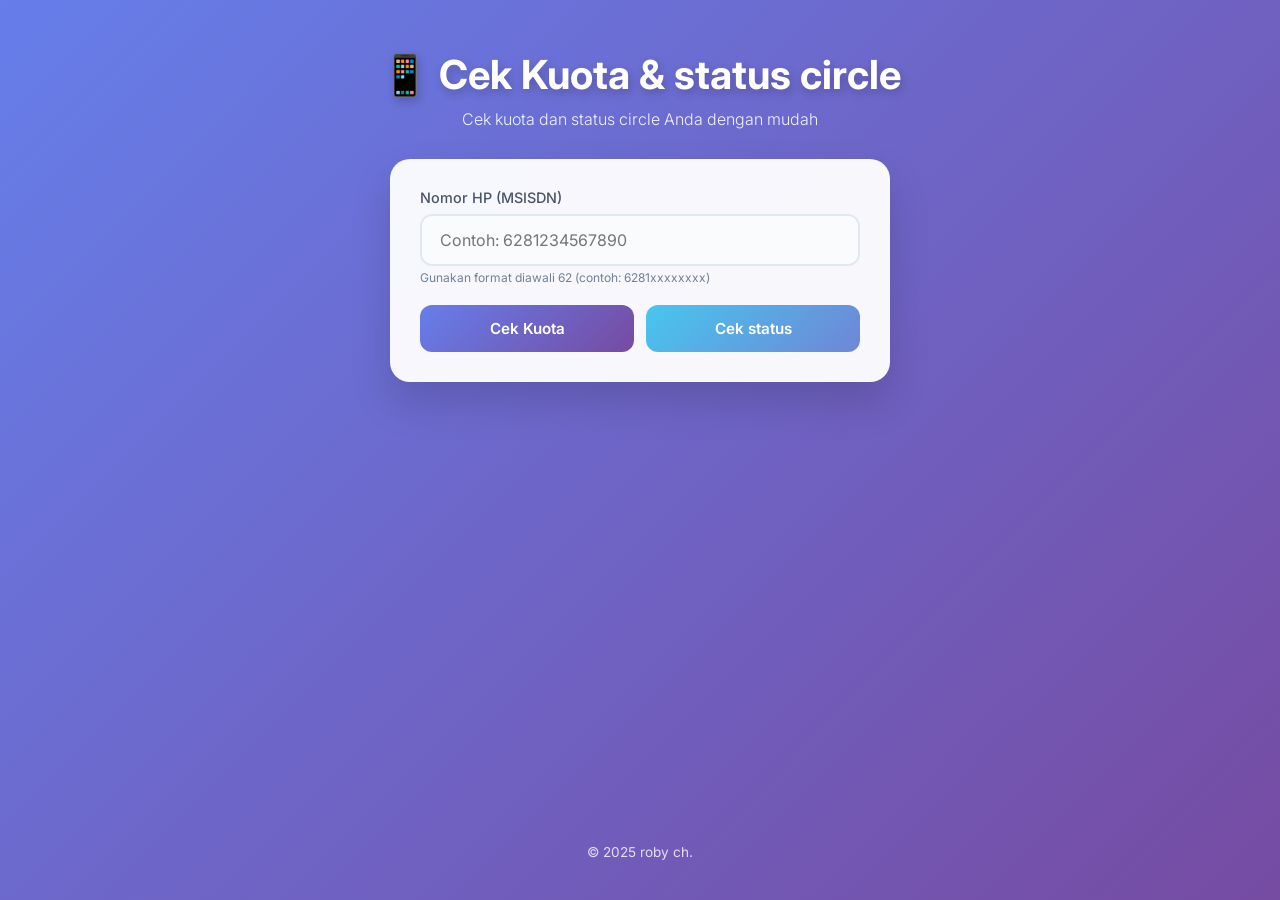
<file: cek-stok.html>
<!DOCTYPE html>
<html lang="id">
<head>
    <meta charset="UTF-8">
    <meta name="viewport" content="width=device-width, initial-scale=1.0">
    <title>Cek Kuota & Membership</title>
    <link href="https://fonts.googleapis.com/css2?family=Inter:wght@300;400;500;600;700;800&display=swap" rel="stylesheet">
    <style>
        * {
            margin: 0;
            padding: 0;
            box-sizing: border-box;
        }

        body {
            font-family: 'Inter', sans-serif;
            min-height: 100vh;
            background: linear-gradient(135deg, #667eea 0%, #764ba2 100%);
            display: flex;
            flex-direction: column;
            padding: 20px;
        }

        header {
            text-align: center;
            padding: 30px 20px;
            color: white;
        }

        header h1 {
            font-size: 2.5rem;
            font-weight: 700;
            margin-bottom: 10px;
            text-shadow: 2px 4px 10px rgba(0, 0, 0, 0.2);
        }

        header p {
            font-size: 1rem;
            opacity: 0.9;
            font-weight: 300;
        }

        main {
            flex: 1;
            max-width: 500px;
            width: 100%;
            margin: 0 auto;
        }

        .input-section {
            background: rgba(255, 255, 255, 0.95);
            backdrop-filter: blur(10px);
            border-radius: 20px;
            padding: 30px;
            box-shadow: 0 20px 40px rgba(0, 0, 0, 0.15);
            margin-bottom: 20px;
            transition: transform 0.3s ease, box-shadow 0.3s ease;
        }

        .input-section:hover {
            transform: translateY(-5px);
            box-shadow: 0 25px 50px rgba(0, 0, 0, 0.2);
        }

        .form-group {
            margin-bottom: 20px;
        }

        label {
            display: block;
            margin-bottom: 8px;
            font-weight: 500;
            color: #4a5568;
            font-size: 0.9rem;
        }

        .input-hint {
            font-size: 0.75rem;
            color: #718096;
            margin-top: 4px;
        }

        input[type="tel"] {
            width: 100%;
            padding: 14px 18px;
            border: 2px solid #e2e8f0;
            border-radius: 12px;
            font-size: 1rem;
            font-family: inherit;
            transition: all 0.3s ease;
            background: #fafbfc;
        }

        input[type="tel"]:focus {
            outline: none;
            border-color: #667eea;
            background: white;
            box-shadow: 0 0 0 4px rgba(102, 126, 234, 0.1);
        }

        .button-group {
            display: grid;
            grid-template-columns: 1fr 1fr;
            gap: 12px;
        }

        button {
            padding: 14px 20px;
            border: none;
            border-radius: 12px;
            font-size: 0.95rem;
            font-weight: 600;
            font-family: inherit;
            cursor: pointer;
            transition: all 0.3s ease;
            display: flex;
            align-items: center;
            justify-content: center;
            gap: 8px;
        }

        .btn-check-quota {
            background: linear-gradient(135deg, #667eea 0%, #764ba2 100%);
            color: white;
        }

        .btn-check-quota:hover:not(:disabled) {
            transform: translateY(-2px);
            box-shadow: 0 8px 20px rgba(102, 126, 234, 0.4);
        }

        .btn-check-quota:active {
            transform: translateY(0);
        }

        .btn-check-quota:disabled {
            opacity: 0.6;
            cursor: not-allowed;
            transform: none;
        }

        .btn-check-membership {
            background: linear-gradient(135deg, #48c6ef 0%, #6f86d6 100%);
            color: white;
        }

        .btn-check-membership:hover:not(:disabled) {
            transform: translateY(-2px);
            box-shadow: 0 8px 20px rgba(72, 198, 239, 0.4);
        }

        .btn-check-membership:active {
            transform: translateY(0);
        }

        .btn-check-membership:disabled {
            opacity: 0.6;
            cursor: not-allowed;
            transform: none;
        }

        .result-section {
            display: none;
        }

        .result-card {
            background: white;
            border-radius: 16px;
            padding: 24px;
            margin-bottom: 16px;
            box-shadow: 0 10px 30px rgba(0, 0, 0, 0.1);
            animation: slideUp 0.4s ease;
        }

        @keyframes slideUp {
            from {
                opacity: 0;
                transform: translateY(20px);
            }
            to {
                opacity: 1;
                transform: translateY(0);
            }
        }

        .result-card.quota {
            border-left: 5px solid #667eea;
        }

        .result-card.membership {
            border-left: 5px solid #48c6ef;
        }

        .result-title {
            font-size: 1.1rem;
            font-weight: 600;
            margin-bottom: 16px;
            color: #2d3748;
            display: flex;
            align-items: center;
            gap: 8px;
        }

        .result-title.quota {
            color: #667eea;
        }

        .result-title.membership {
            color: #48c6ef;
        }

        /* Nomor HP Display */
        .msisdn-display {
            background: linear-gradient(135deg, #667eea 0%, #764ba2 100%);
            border-radius: 12px;
            padding: 16px 20px;
            margin-bottom: 16px;
            color: white;
            text-align: center;
        }

        .msisdn-display-label {
            font-size: 0.75rem;
            opacity: 0.85;
            text-transform: uppercase;
            letter-spacing: 0.5px;
            margin-bottom: 4px;
        }

        .msisdn-display-value {
            font-size: 1.4rem;
            font-weight: 700;
            letter-spacing: 1px;
        }

        /* Quota Highlight Section */
        .quota-highlight {
            background: linear-gradient(135deg, #48c6ef 0%, #6f86d6 100%);
            border-radius: 12px;
            padding: 24px;
            margin-bottom: 16px;
            color: white;
            text-align: center;
        }

        .quota-highlight-label {
            font-size: 0.9rem;
            opacity: 0.9;
            margin-bottom: 8px;
        }

        .quota-highlight-value {
            font-size: 2.5rem;
            font-weight: 800;
            margin-bottom: 16px;
            line-height: 1;
        }

        .quota-highlight-details {
            display: grid;
            grid-template-columns: 1fr 1fr;
            gap: 12px;
            font-size: 0.85rem;
        }

        .quota-highlight-detail {
            background: rgba(255, 255, 255, 0.2);
            padding: 10px;
            border-radius: 8px;
        }

        .quota-highlight-detail-label {
            opacity: 0.8;
            margin-bottom: 2px;
            font-size: 0.75rem;
        }

        .quota-highlight-detail-value {
            font-weight: 600;
            font-size: 1rem;
        }

        /* Quota List */
        .quota-list {
            display: grid;
            gap: 12px;
            margin-bottom: 16px;
        }

        .quota-list-title {
            font-weight: 600;
            color: #4a5568;
            font-size: 0.95rem;
            margin-bottom: 12px;
        }

        .quota-item {
            background: #f7fafc;
            border-radius: 10px;
            padding: 14px 16px;
            display: flex;
            justify-content: space-between;
            align-items: center;
            border: 1px solid #e2e8f0;
            transition: all 0.2s ease;
        }

        .quota-item:hover {
            background: #edf2f7;
            border-color: #cbd5e0;
        }

        .quota-item-name {
            font-weight: 500;
            color: #2d3748;
            font-size: 0.95rem;
        }

        .quota-item-value {
            font-weight: 700;
            color: #667eea;
            font-size: 1rem;
        }

        /* Nested sections */
        .nested-section {
            padding-left: 12px;
            border-left: 3px solid #e2e8f0;
            margin-left: 8px;
            margin-top: 10px;
        }

        .nested-section-header {
            font-weight: 600;
            color: #4a5568;
            font-size: 0.95rem;
            margin-bottom: 8px;
            padding-top: 8px;
        }

        .result-item {
            display: flex;
            justify-content: space-between;
            padding: 10px 0;
            border-bottom: 1px solid #edf2f7;
            font-size: 0.95rem;
        }

        .result-item:last-child {
            border-bottom: none;
        }

        .result-label {
            color: #718096;
            font-weight: 400;
        }

        .result-value {
            color: #2d3748;
            font-weight: 500;
            text-align: right;
            max-width: 55%;
            word-break: break-word;
        }

        .status-badge {
            padding: 4px 12px;
            border-radius: 20px;
            font-size: 0.85rem;
            font-weight: 600;
            display: inline-block;
        }

        .status-badge.green {
            background: #c6f6d5;
            color: #22543d;
        }

        .status-badge.red {
            background: #fed7d7;
            color: #742a2a;
        }

        .status-badge.yellow {
            background: #fefcbf;
            color: #744210;
        }

        .status-badge.blue {
            background: #bee3f8;
            color: #2a4365;
        }

        .status-badge.gray {
            background: #e2e8f0;
            color: #4a5568;
        }

        .error-card {
            background: #fed7d7;
            border-left: 5px solid #e53e3e;
            border-radius: 16px;
            padding: 20px;
            margin-top: 16px;
            animation: shake 0.5s ease;
        }

        @keyframes shake {
            0%, 100% { transform: translateX(0); }
            25% { transform: translateX(-10px); }
            75% { transform: translateX(10px); }
        }

        .error-title {
            color: #c53030;
            font-weight: 600;
            margin-bottom: 8px;
            display: flex;
            align-items: center;
            gap: 8px;
        }

        .error-message {
            color: #9b2c2c;
            font-size: 0.9rem;
        }

        .loading {
            display: inline-block;
            width: 20px;
            height: 20px;
            border: 3px solid rgba(255, 255, 255, 0.3);
            border-top-color: white;
            border-radius: 50%;
            animation: spin 0.8s linear infinite;
        }

        @keyframes spin {
            to { transform: rotate(360deg); }
        }

        footer {
            text-align: center;
            padding: 20px;
            color: rgba(255, 255, 255, 0.8);
            font-size: 0.85rem;
        }

        .empty-state {
            text-align: center;
            padding: 40px 20px;
            color: #a0aec0;
        }

        .empty-state-icon {
            font-size: 3rem;
            margin-bottom: 12px;
            opacity: 0.5;
        }

        @media (max-width: 480px) {
            header h1 {
                font-size: 1.8rem;
            }

            .button-group {
                grid-template-columns: 1fr;
            }

            .input-section {
                padding: 24px;
            }

            .msisdn-display-value {
                font-size: 1.2rem;
            }

            .quota-highlight-value {
                font-size: 2rem;
            }
        }

        @media (prefers-color-scheme: dark) {
            .input-section {
                background: rgba(30, 30, 40, 0.95);
            }

            input[type="tel"] {
                background: rgba(40, 40, 50, 0.8);
                border-color: rgba(255, 255, 255, 0.1);
                color: white;
            }

            input[type="tel"]:focus {
                background: rgba(30, 30, 40, 1);
            }

            label, .input-hint {
                color: rgba(255, 255, 255, 0.8);
            }

            .result-card {
                background: rgba(30, 30, 40, 0.95);
            }

            .result-title {
                color: white;
            }

            .quota-item {
                background: rgba(40, 40, 50, 0.8);
                border-color: rgba(255, 255, 255, 0.1);
            }

            .quota-item-name {
                color: white;
            }

            .quota-item:hover {
                background: rgba(50, 50, 60, 0.8);
            }

            .result-item {
                border-color: rgba(255, 255, 255, 0.1);
            }

            .result-label {
                color: rgba(255, 255, 255, 0.6);
            }

            .result-value {
                color: white;
            }

            .nested-section {
                border-color: rgba(255, 255, 255, 0.1);
            }

            .nested-section-header {
                color: rgba(255, 255, 255, 0.8);
            }
        }
    </style>
</head>
<body>
    <header>
        <h1>📱 Cek Kuota & status circle</h1>
        <p>Cek kuota dan status circle Anda dengan mudah</p>
    </header>

    <main>
        <section class="input-section">
            <div class="form-group">
                <label for="msisdn">Nomor HP (MSISDN)</label>
                <input 
                    type="tel" 
                    id="msisdn" 
                    placeholder="Contoh: 6281234567890"
                    autocomplete="tel"
                >
                <div class="input-hint">Gunakan format diawali 62 (contoh: 6281xxxxxxxx)</div>
            </div>
            <div class="button-group">
                <button class="btn-check-quota" onclick="checkQuota()">
                    <span class="btn-text">Cek Kuota</span>
                </button>
                <button class="btn-check-membership" onclick="checkMembership()">
                    <span class="btn-text">Cek status</span>
                </button>
            </div>
        </section>

        <section class="result-section" id="resultSection">
            <div id="quotaResult"></div>
            <div id="membershipResult"></div>
            <div id="errorContainer"></div>
        </section>
    </main>

    <footer>
        <p>© 2025 roby ch.</p>
    </footer>

    <script>
        const API_BASE = 'https://leonskennedy.my.id/cekcircle';

        function getMsisdn() {
            const msisdn = document.getElementById('msisdn').value.trim();
            if (!msisdn) {
                showError('Harap masukkan nomor HP terlebih dahulu');
                return null;
            }
            return msisdn;
        }

        function setButtonLoading(buttonId, isLoading) {
            const button = document.querySelector(buttonId);
            const btnText = button.querySelector('.btn-text');
            
            if (isLoading) {
                button.disabled = true;
                btnText.innerHTML = '<span class="loading"></span> Memuat...';
            } else {
                button.disabled = false;
                btnText.textContent = buttonId === '.btn-check-quota' ? 'Cek Kuota' : 'Cek status';
            }
        }

        function showResultSection() {
            document.getElementById('resultSection').style.display = 'block';
        }

        function clearResults() {
            document.getElementById('quotaResult').innerHTML = '';
            document.getElementById('membershipResult').innerHTML = '';
            document.getElementById('errorContainer').innerHTML = '';
        }

        function showError(message) {
            showResultSection();
            const errorContainer = document.getElementById('errorContainer');
            errorContainer.innerHTML = `
                <div class="error-card">
                    <div class="error-title">⚠️ Terjadi Kesalahan</div>
                    <div class="error-message">${escapeHtml(message)}</div>
                </div>
            `;
        }

        function escapeHtml(text) {
            const div = document.createElement('div');
            div.textContent = text;
            return div.innerHTML;
        }

        function formatLabel(key) {
            const labels = {
                'ok': 'Status',
                'msisdn': 'Nomor HP',
                'joined': 'Status Keanggotaan',
                'status_text': 'Status',
                'status_color': 'Warna Status',
                'source': 'Sumber',
                'fetched_at': 'Diambil Pada',
                'http_status': 'HTTP Status',
                'quota': 'Data Kuota',
                'membership': 'Data Status Circle',
                'used_quota': 'Kuota Terpakai',
                'remaining_quota': 'Sisa Kuota',
                'used': 'Terpakai',
                'remaining': 'Sisa',
                'main_quota': 'Kuota Utama',
                'bonus_quota': 'Kuota Bonus',
                'expiry_date': 'Masa Berlaku',
                'validity': 'Masa Berlaku',
                'quota.used.gb': 'Pemakaian Kuota',
                'Quota.used.gb': 'Pemakaian Kuota',
                'QUOTA.USED.GB': 'Pemakaian Kuota',
                'quota.remaining.gb': 'Sisa Kuota',
                'Quota.remaining.gb': 'Sisa Kuota',
                'QUOTA.REMAINING.GB': 'Sisa Kuota',
                'quota.allocation.label': 'Total Semua Kuota',
                'Quota.allocation.label': 'Total Semua Kuota',
                'QUOTA.ALLOCATION.LABEL': 'Total Semua Kuota'
            };
            return labels[key] || key.replace(/_/g, ' ').replace(/\./g, ' ').replace(/([A-Z])/g, ' $1').replace(/^./, str => str.toUpperCase()).trim();
        }

        function formatDate(dateString) {
            try {
                const date = new Date(dateString);
                return date.toLocaleString('id-ID', {
                    year: 'numeric',
                    month: 'long',
                    day: 'numeric',
                    hour: '2-digit',
                    minute: '2-digit'
                });
            } catch {
                return dateString;
            }
        }

        function getStatusBadge(value) {
            if (typeof value === 'boolean') {
                return value ? '<span class="status-badge green">Aktif</span>' : '<span class="status-badge red">Tidak Aktif</span>';
            }
            
            const strValue = String(value).toLowerCase();
            if (strValue === 'true' || strValue === 'yes' || strValue === 'ya' || strValue === 'aktif') {
                return '<span class="status-badge green">Aktif</span>';
            }
            if (strValue === 'false' || strValue === 'no' || strValue === 'tidak' || strValue === 'non-aktif') {
                return '<span class="status-badge red">Tidak Aktif</span>';
            }
            if (strValue === 'pending' || strValue === 'menunggu') {
                return '<span class="status-badge yellow">Pending</span>';
            }
            if (strValue === 'error' || strValue === 'gagal' || strValue === 'terjadi kesalahan') {
                return '<span class="status-badge red">Error</span>';
            }
            if (strValue === 'success' || strValue === 'berhasil') {
                return '<span class="status-badge green">Berhasil</span>';
            }
            
            return escapeHtml(String(value));
        }

        function formatValue(key, value) {
            if (value === null || value === undefined) {
                return '<span style="color: #a0aec0; font-style: italic;">-</span>';
            }
            
            const type = typeof value;
            
            if (type === 'object') {
                return null;
            }
            
            if (type === 'boolean') {
                return getStatusBadge(value);
            }
            
            if (key === 'fetched_at' || key.includes('date') || key.includes('waktu') || key.includes('timestamp') || key === 'expiry_date' || key === 'validity') {
                return formatDate(value);
            }
            
            if (key === 'joined' || key === 'ok' || key.includes('status') || key.includes('aktif')) {
                return getStatusBadge(value);
            }
            
            return escapeHtml(String(value));
        }

        // Fungsi rekursif untuk mengambil semua data kuota dari nested objects
        function getAllQuotaData(data, prefix = '') {
            const quotaItems = [];
            
            if (!data || typeof data !== 'object') {
                return quotaItems;
            }
            
            Object.entries(data).forEach(([key, value]) => {
                const fullKey = prefix ? `${prefix}.${key}` : key;
                
                if (value !== null && value !== undefined) {
                    if (typeof value === 'object' && !Array.isArray(value)) {
                        // Rekursif untuk nested objects
                        quotaItems.push(...getAllQuotaData(value, fullKey));
                    } else if (typeof value !== 'object') {
                        // Tambahkan data non-object
                        quotaItems.push({
                            key: fullKey,
                            value: value
                        });
                    }
                }
            });
            
            return quotaItems;
        }

        // Extract data untuk highlight (total dan sisa)
        function extractQuotaSummary(data) {
            const summary = {
                msisdn: null,
                total: null,
                used: null,
                remaining: null
            };

            if (data.msisdn) {
                summary.msisdn = data.msisdn;
            }

            const allData = getAllQuotaData(data);
            
            // Cari field yang mengandung kata kunci total, used, remaining
            allData.forEach(item => {
                const keyLower = item.key.toLowerCase();
                
                if (keyLower.includes('total') && !keyLower.includes('used') && !keyLower.includes('remaining') && !keyLower.includes('semua')) {
                    const numValue = parseFloat(String(item.value));
                    if (!isNaN(numValue) && summary.total === null) {
                        summary.total = numValue;
                    }
                }
                
                if (keyLower.includes('used') || keyLower.includes('terpakai') || keyLower.includes('pakai')) {
                    const numValue = parseFloat(String(item.value));
                    if (!isNaN(numValue) && summary.used === null) {
                        summary.used = numValue;
                    }
                }
                
                if (keyLower.includes('remaining') || keyLower.includes('sisa')) {
                    const numValue = parseFloat(String(item.value));
                    if (!isNaN(numValue) && summary.remaining === null) {
                        summary.remaining = numValue;
                    }
                }
            });

            // Hitung remaining jika tidak ada
            if (summary.total !== null && summary.used !== null && summary.remaining === null) {
                summary.remaining = summary.total - summary.used;
            }

            return summary;
        }

        // Render semua data kuota sebagai list
        function renderAllQuotaData(data) {
            const allData = getAllQuotaData(data);
            
            if (allData.length === 0) {
                return '<div style="text-align: center; padding: 20px; color: #a0aec0;">Tidak ada data kuota</div>';
            }
            
            // Filter data yang bukan metadata dan yang tidak perlu ditampilkan
            const filteredData = allData.filter(item => {
                const keyLower = item.key.toLowerCase();
                return !keyLower.includes('meta') && 
                       !keyLower.includes('error') &&
                       keyLower !== 'ok' &&
                       !keyLower.includes('usage.pct') &&
                       !keyLower.includes('.pct') &&
                       !keyLower.includes('usage') &&
                       !keyLower.includes('lifecycle.expires.epoch') &&
                       !keyLower.includes('lifecycle') &&
                       !keyLower.includes('epoch') &&
                       !keyLower.includes('total') &&
                       !keyLower.includes('total_quota') &&
                       !keyLower.includes('allocation.gb');
            });
            
            if (filteredData.length === 0) {
                return '';
            }
            
            return `
                <div class="quota-list-title">Detail Kuota</div>
                <div class="quota-list">
                    ${filteredData.map(item => `
                        <div class="quota-item">
                            <span class="quota-item-name">${formatLabel(item.key)}</span>
                            <span class="quota-item-value">${escapeHtml(String(item.value))}</span>
                        </div>
                    `).join('')}
                </div>
            `;
        }

        function renderMsisdnDisplay(msisdn) {
            if (!msisdn) return '';
            return `
                <div class="msisdn-display">
                    <div class="msisdn-display-label">Nomor HP</div>
                    <div class="msisdn-display-value">${escapeHtml(msisdn)}</div>
                </div>
            `;
        }

        function renderQuotaHighlight(summary) {
            let displayValue = 'N/A';
            let detailHtml = '';

            // Tampilkan remaining jika ada, otherwise total
            if (summary.remaining !== null) {
                displayValue = `${summary.remaining} GB`;
            } else if (summary.total !== null) {
                displayValue = `${summary.total} GB`;
            }

            // Tampilkan detail (tanpa Total Kuota)
            if (summary.remaining !== null) {
                detailHtml = `
                    <div class="quota-highlight-details">
                        <div class="quota-highlight-detail">
                            <div class="quota-highlight-detail-label">Sisa Kuota</div>
                            <div class="quota-highlight-detail-value">${summary.remaining} GB</div>
                        </div>
                    </div>
                `;
            } else if (summary.total !== null) {
                detailHtml = '';
            }

            return `
                <div class="quota-highlight">
                    <div class="quota-highlight-label">Total Sisa Kuota</div>
                    <div class="quota-highlight-value">${displayValue}</div>
                    ${detailHtml}
                </div>
            `;
        }

        function renderDataItems(data, excludeKeys = []) {
            if (!data || typeof data !== 'object') return '';
            
            return Object.entries(data)
                .filter(([key]) => !excludeKeys.includes(key) && !excludeKeys.includes(key.toLowerCase()))
                .map(([key, value]) => {
                    const formattedValue = formatValue(key, value);
                    
                    if (formattedValue === null) {
                        return `
                            <div class="result-item">
                                <span class="result-label">${formatLabel(key)}</span>
                                <span class="result-value"></span>
                            </div>
                            <div class="nested-section">
                                <div class="nested-section-header">${formatLabel(key)}</div>
                                ${renderDataItems(value)}
                            </div>
                        `;
                    }
                    
                    return `
                        <div class="result-item">
                            <span class="result-label">${formatLabel(key)}</span>
                            <span class="result-value">${formattedValue}</span>
                        </div>
                    `;
                })
                .join('');
        }

        function createQuotaCard(data) {
            if (!data || typeof data !== 'object') return '';

            const summary = extractQuotaSummary(data);
            const allQuotaData = renderAllQuotaData(data);
            const excludeKeys = ['meta', 'error', 'total_quota', 'total', 'quota', 'usage', 'lifecycle', 'epoch', 'source', 'http_status'];
            const otherItems = renderDataItems(data, excludeKeys);
            
            const msisdnDisplay = renderMsisdnDisplay(summary.msisdn || data.msisdn);
            const quotaHighlight = renderQuotaHighlight(summary);

            return `
                <div class="result-card quota">
                    <div class="result-title quota">
                        📊 Informasi Kuota
                    </div>
                    ${msisdnDisplay}
                    ${quotaHighlight}
                    ${allQuotaData}
                    ${data.error ? `
                        <div class="error-card" style="margin-top: 16px;">
                            <div class="error-title">⚠️ Pesan</div>
                            <div class="error-message">${escapeHtml(data.error)}</div>
                        </div>
                    ` : ''}
                </div>
            `;
        }

        function createMembershipCard(data) {
            if (!data || typeof data !== 'object') return '';

            const excludeKeys = ['meta', 'error', 'source', 'http_status'];
            const items = renderDataItems(data, excludeKeys);

            return `
                <div class="result-card membership">
                    <div class="result-title membership">
                        👤 Data Status Circle
                    </div>
                    ${items}
                </div>
            `;
        }

        async function checkQuota() {
            const msisdn = getMsisdn();
            if (!msisdn) return;

            clearResults();
            setButtonLoading('.btn-check-quota', true);

            try {
                const url = `${API_BASE}/cek_kuota.php?msisdn=${encodeURIComponent(msisdn)}`;
                const response = await fetch(url);

                if (!response.ok) {
                    throw new Error(`Gagal mengambil data. Status: ${response.status}`);
                }

                const data = await response.json();
                
                showResultSection();
                document.getElementById('quotaResult').innerHTML = createQuotaCard(data);

                if (!data.ok && data.error) {
                    showError(data.error);
                }

            } catch (error) {
                showError(`Gagal mengambil data kuota: ${error.message}`);
            } finally {
                setButtonLoading('.btn-check-quota', false);
            }
        }

        async function checkMembership() {
            const msisdn = getMsisdn();
            if (!msisdn) return;

            clearResults();
            setButtonLoading('.btn-check-membership', true);

            try {
                const url = `${API_BASE}/cek_membership.php?msisdn=${encodeURIComponent(msisdn)}`;
                const response = await fetch(url);

                if (!response.ok) {
                    throw new Error(`Gagal mengambil data. Status: ${response.status}`);
                }

                const data = await response.json();
                
                showResultSection();
                document.getElementById('membershipResult').innerHTML = createMembershipCard(data);

                if (!data.ok && data.error) {
                    showError(data.error);
                }

            } catch (error) {
                showError(`Gagal mengambil data membership: ${error.message}`);
            } finally {
                setButtonLoading('.btn-check-membership', false);
            }
        }

        document.getElementById('msisdn').addEventListener('keypress', function(e) {
            if (e.key === 'Enter') {
                checkQuota();
            }
        });
    </script>
</body>
</html>
</file>
